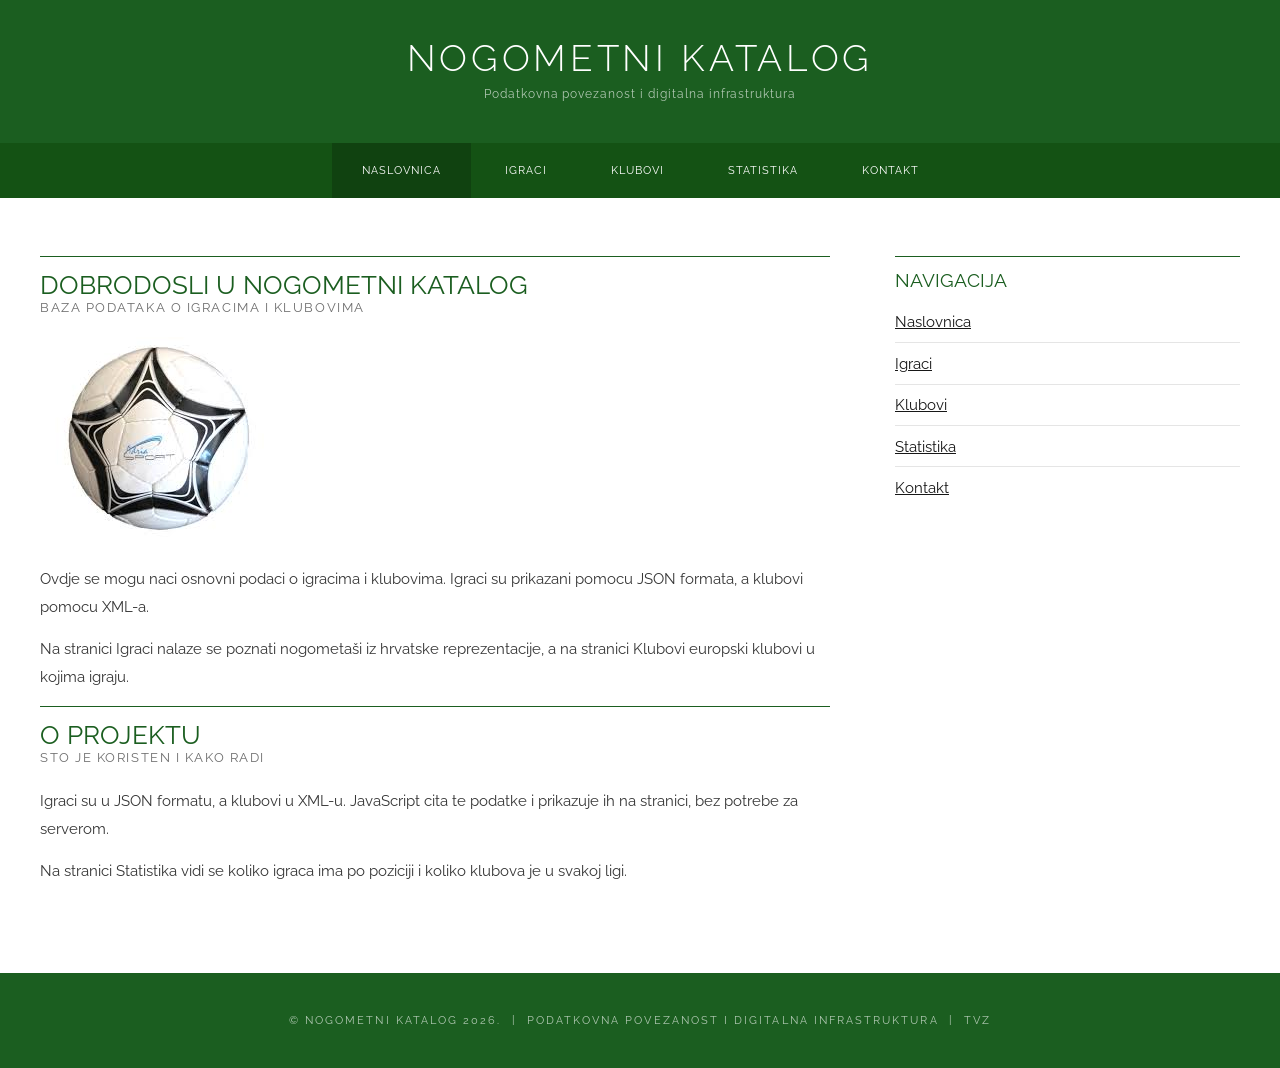
<file: index.html>
<html xmlns="http://www.w3.org/1999/xhtml">
<head>
<meta http-equiv="Content-Type" content="text/html; charset=utf-8">
<title>Naslovnica - Nogometni Katalog</title>
<link href="http://fonts.googleapis.com/css?family=Raleway:400,200,500,600,700,800,300" rel="stylesheet">
<link href="style.css" rel="stylesheet" type="text/css" media="all">
</head>
<body>

<div id="wrapper">

	<div id="header-wrapper">
		<div id="logo">
			<h1><a href="index.html">Nogometni Katalog</a></h1>
			<p>Podatkovna povezanost i digitalna infrastruktura</p>
		</div>
	</div>

	<div id="menu-wrapper">
		<div id="menu" class="container">
			<ul>
				<li class="current_page_item"><a href="index.html">Naslovnica</a></li>
				<li><a href="igraci.html">Igraci</a></li>
				<li><a href="klubovi.html">Klubovi</a></li>
				<li><a href="statistika.html">Statistika</a></li>
				<li><a href="kontakt.html">Kontakt</a></li>
			</ul>
		</div>
	</div>

	<div id="page" class="container">
		<div id="content">
			<div class="title">
				<h2>Dobrodosli u Nogometni Katalog</h2>
				<span class="byline">Baza podataka o igracima i klubovima</span>
			</div>
			<img src="naslovnica.jpg">
			<p>Ovdje se mogu naci osnovni podaci o igracima i klubovima. Igraci su prikazani pomocu JSON formata, a klubovi pomocu XML-a.</p>
			<p>Na stranici Igraci nalaze se poznati nogometaši iz hrvatske reprezentacije, a na stranici Klubovi europski klubovi u kojima igraju.</p>

			<div class="title">
				<h2>O projektu</h2>
				<span class="byline">Sto je koristen i kako radi</span>
			</div>
			<p>Igraci su u JSON formatu, a klubovi u XML-u. JavaScript cita te podatke i prikazuje ih na stranici, bez potrebe za serverom.</p>
			<p>Na stranici Statistika vidi se koliko igraca ima po poziciji i koliko klubova je u svakoj ligi.</p>
		</div>

		<div id="sidebar">
			<div class="box1">
				<div class="title">
					<h2>Navigacija</h2>
				</div>
				<ul class="style2">
					<li><a href="index.html">Naslovnica</a></li>
					<li><a href="igraci.html">Igraci</a></li>
					<li><a href="klubovi.html">Klubovi</a></li>
					<li><a href="statistika.html">Statistika</a></li>
					<li><a href="kontakt.html">Kontakt</a></li>
				</ul>
			</div>
		</div>
	</div>

</div>

<div id="copyright">
	<p>&copy; Nogometni Katalog 2026. &nbsp;|&nbsp; Podatkovna povezanost i digitalna infrastruktura &nbsp;|&nbsp; TVZ</p>
</div>

</body>
</html>
</file>
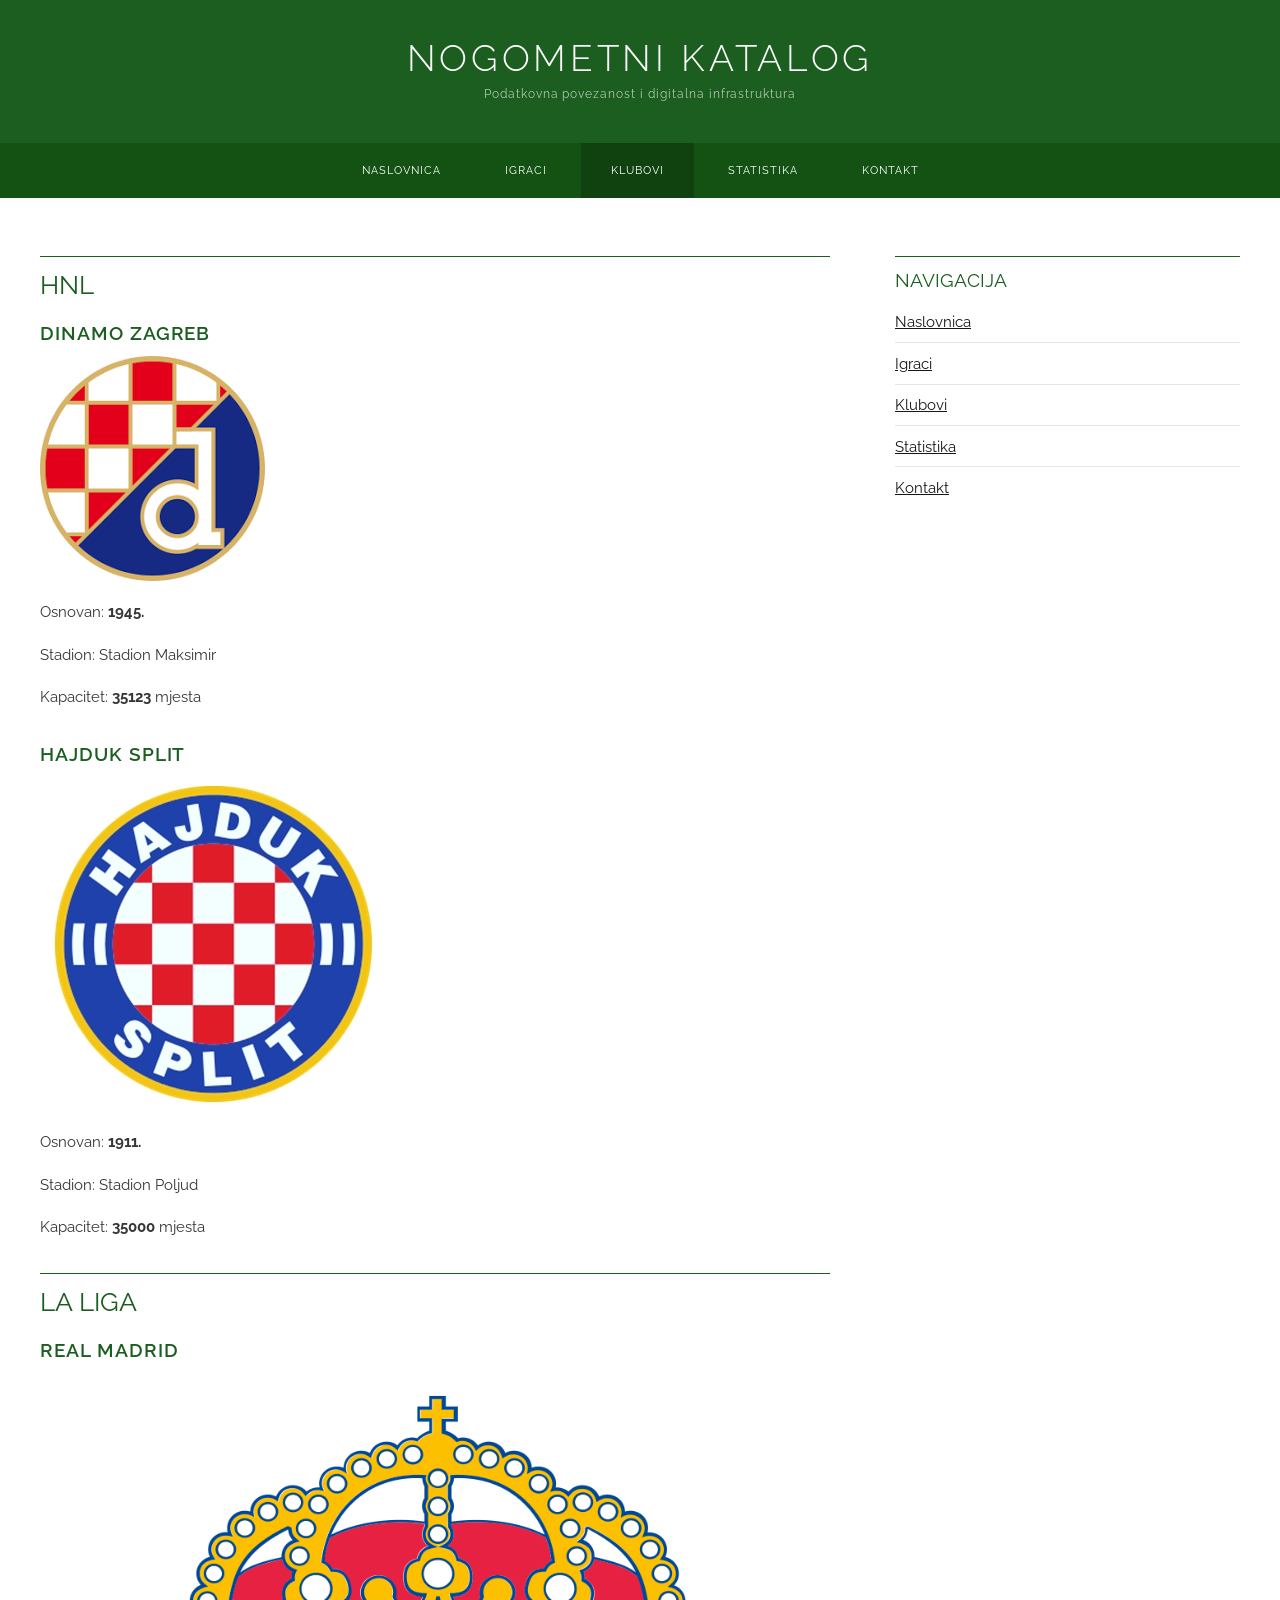
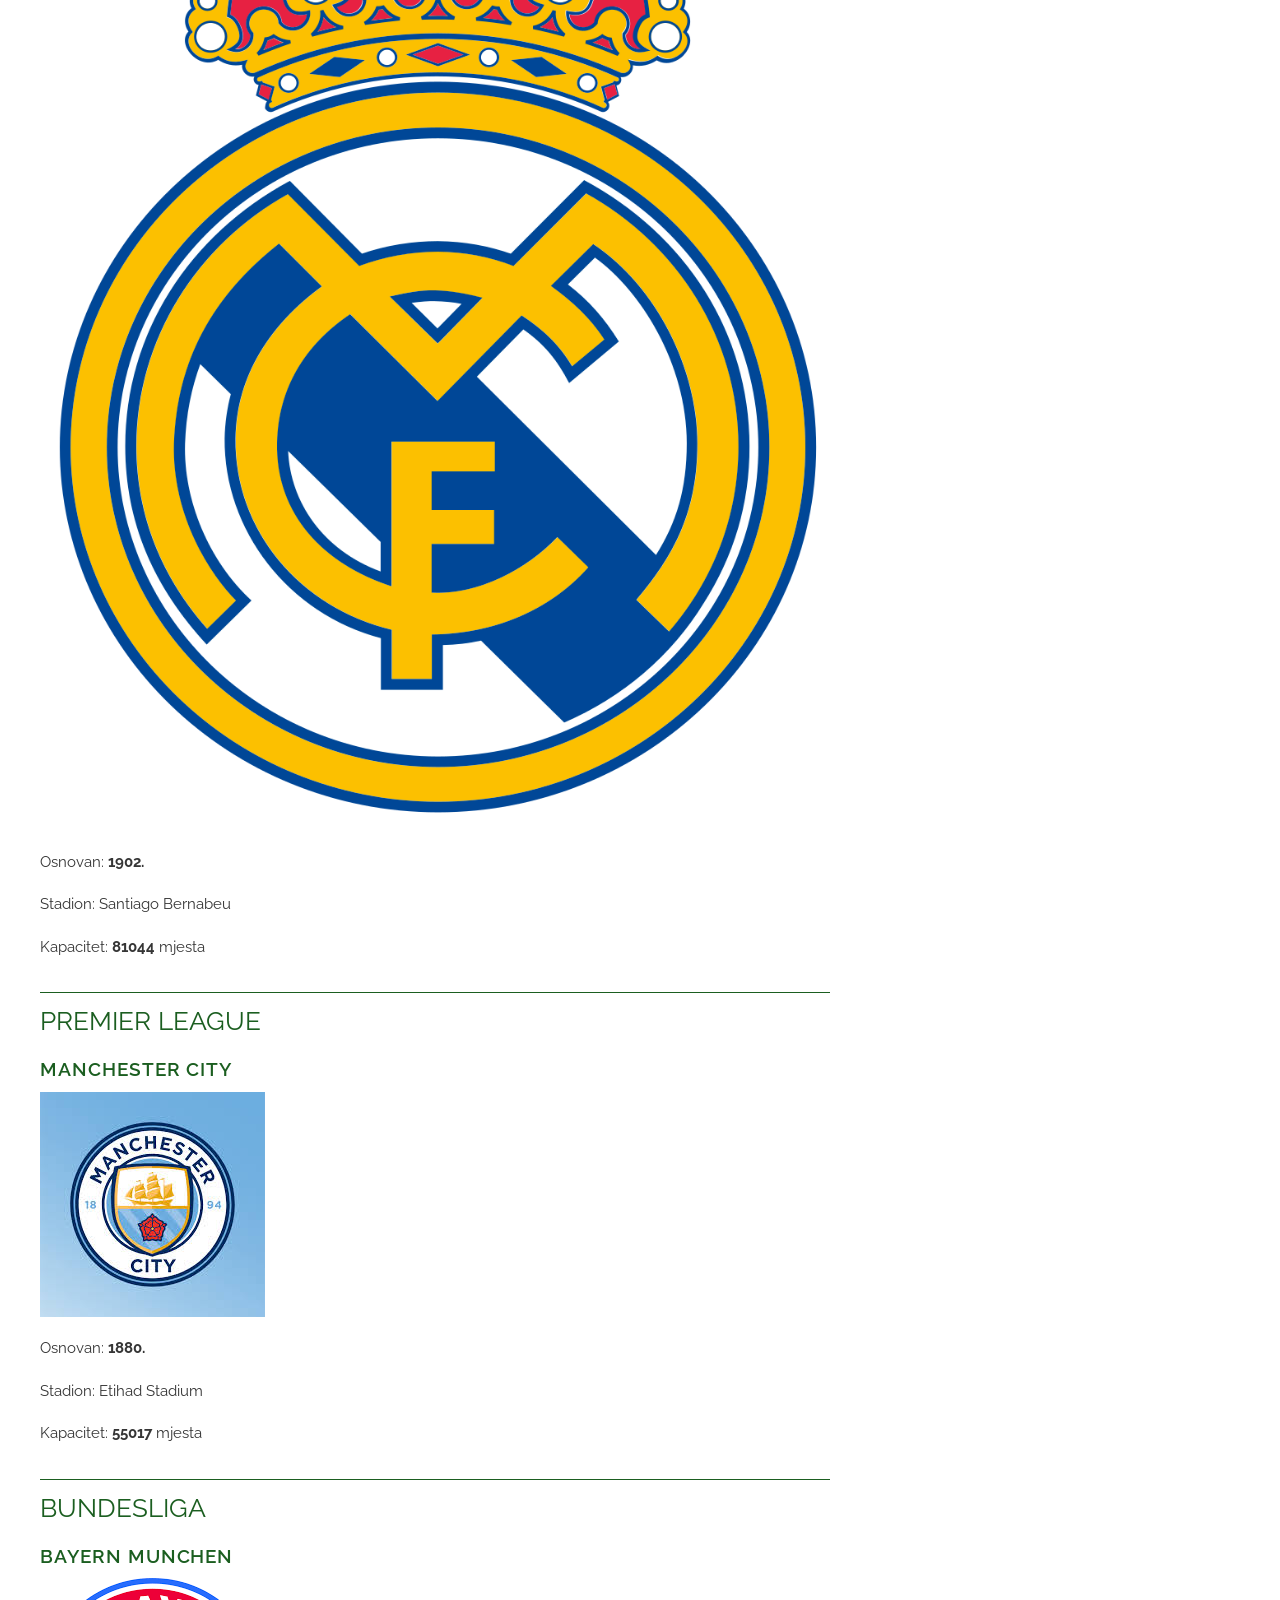
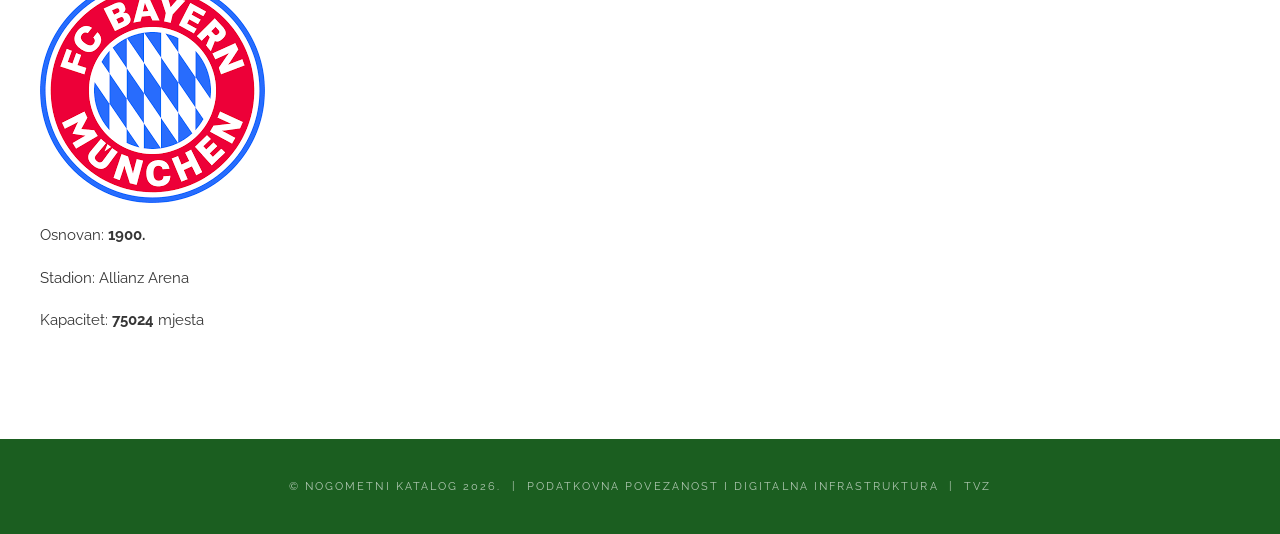
<file: klubovi.html>
<html xmlns="http://www.w3.org/1999/xhtml">
<head>
<meta http-equiv="Content-Type" content="text/html; charset=utf-8">
<title>Klubovi - Nogometni Katalog</title>
<link href="http://fonts.googleapis.com/css?family=Raleway:400,200,500,600,700,800,300" rel="stylesheet">
<link href="style.css" rel="stylesheet" type="text/css" media="all">
</head>
<body>

<div id="wrapper">

	<div id="header-wrapper">
		<div id="logo">
			<h1><a href="index.html">Nogometni Katalog</a></h1>
			<p>Podatkovna povezanost i digitalna infrastruktura</p>
		</div>
	</div>

	<div id="menu-wrapper">
		<div id="menu" class="container">
			<ul>
				<li><a href="index.html">Naslovnica</a></li>
				<li><a href="igraci.html">Igraci</a></li>
				<li class="current_page_item"><a href="klubovi.html">Klubovi</a></li>
				<li><a href="statistika.html">Statistika</a></li>
				<li><a href="kontakt.html">Kontakt</a></li>
			</ul>
		</div>
	</div>

	<div id="page" class="container">
		<div id="content">
		</div>

		<div id="sidebar">
			<div class="box1">
				<div class="title">
					<h2>Navigacija</h2>
				</div>
				<ul class="style2">
					<li><a href="index.html">Naslovnica</a></li>
					<li><a href="igraci.html">Igraci</a></li>
					<li><a href="klubovi.html">Klubovi</a></li>
					<li><a href="statistika.html">Statistika</a></li>
					<li><a href="kontakt.html">Kontakt</a></li>
				</ul>
			</div>
		</div>
	</div>

</div>

<div id="copyright">
	<p>&copy; Nogometni Katalog 2026. &nbsp;|&nbsp; Podatkovna povezanost i digitalna infrastruktura &nbsp;|&nbsp; TVZ</p>
</div>

<script>
var xmlString =
	'<?xml version="1.0" encoding="UTF-8"?>' +
	'<lige>' +
		'<liga naziv="HNL">' +
			'<klub id="1"><naziv>Dinamo Zagreb</naziv><osnovan>1945</osnovan><stadion>Stadion Maksimir</stadion><kapacitet>35123</kapacitet><slika>dinamo.jpg</slika></klub>' +
			'<klub id="2"><naziv>Hajduk Split</naziv><osnovan>1911</osnovan><stadion>Stadion Poljud</stadion><kapacitet>35000</kapacitet><slika>hajduk.jpg</slika></klub>' +
		'</liga>' +
		'<liga naziv="La Liga">' +
			'<klub id="3"><naziv>Real Madrid</naziv><osnovan>1902</osnovan><stadion>Santiago Bernabeu</stadion><kapacitet>81044</kapacitet><slika>real_madrid.jpg</slika></klub>' +
		'</liga>' +
		'<liga naziv="Premier League">' +
			'<klub id="4"><naziv>Manchester City</naziv><osnovan>1880</osnovan><stadion>Etihad Stadium</stadion><kapacitet>55017</kapacitet><slika>man_city.jpg</slika></klub>' +
		'</liga>' +
		'<liga naziv="Bundesliga">' +
			'<klub id="5"><naziv>Bayern Munchen</naziv><osnovan>1900</osnovan><stadion>Allianz Arena</stadion><kapacitet>75024</kapacitet><slika>bayern.jpg</slika></klub>' +
		'</liga>' +
	'</lige>';

var parser = new DOMParser();
var xmlDoc = parser.parseFromString(xmlString, "text/xml");
var lige = xmlDoc.getElementsByTagName("liga");
var content = document.getElementById("content");
var html = "";

for (var i = 0; i < lige.length; i++) {
	var liga = lige[i];
	var ligaNaziv = liga.getAttribute("naziv");

	html += '<div class="title">';
	html += '<h2>' + ligaNaziv + '</h2>';
	html += '</div>';

	var klubovi = liga.getElementsByTagName("klub");

	for (var j = 0; j < klubovi.length; j++) {
		var klub = klubovi[j];
		var naziv    = klub.getElementsByTagName("naziv")[0].textContent;
		var osnovan  = klub.getElementsByTagName("osnovan")[0].textContent;
		var stadion  = klub.getElementsByTagName("stadion")[0].textContent;
		var kapacitet = klub.getElementsByTagName("kapacitet")[0].textContent;
		var slika    = klub.getElementsByTagName("slika")[0].textContent;

		html += '<h3>' + naziv + '</h3>';
		html += '<img src="' + slika + '">';
		html += '<p>Osnovan: <strong>' + osnovan + '.</strong></p>';
		html += '<p>Stadion: ' + stadion + '</p>';
		html += '<p>Kapacitet: <strong>' + kapacitet + '</strong> mjesta</p>';
		html += '<br>';
	}
}

content.innerHTML = html;
</script>

</body>
</html>
</file>
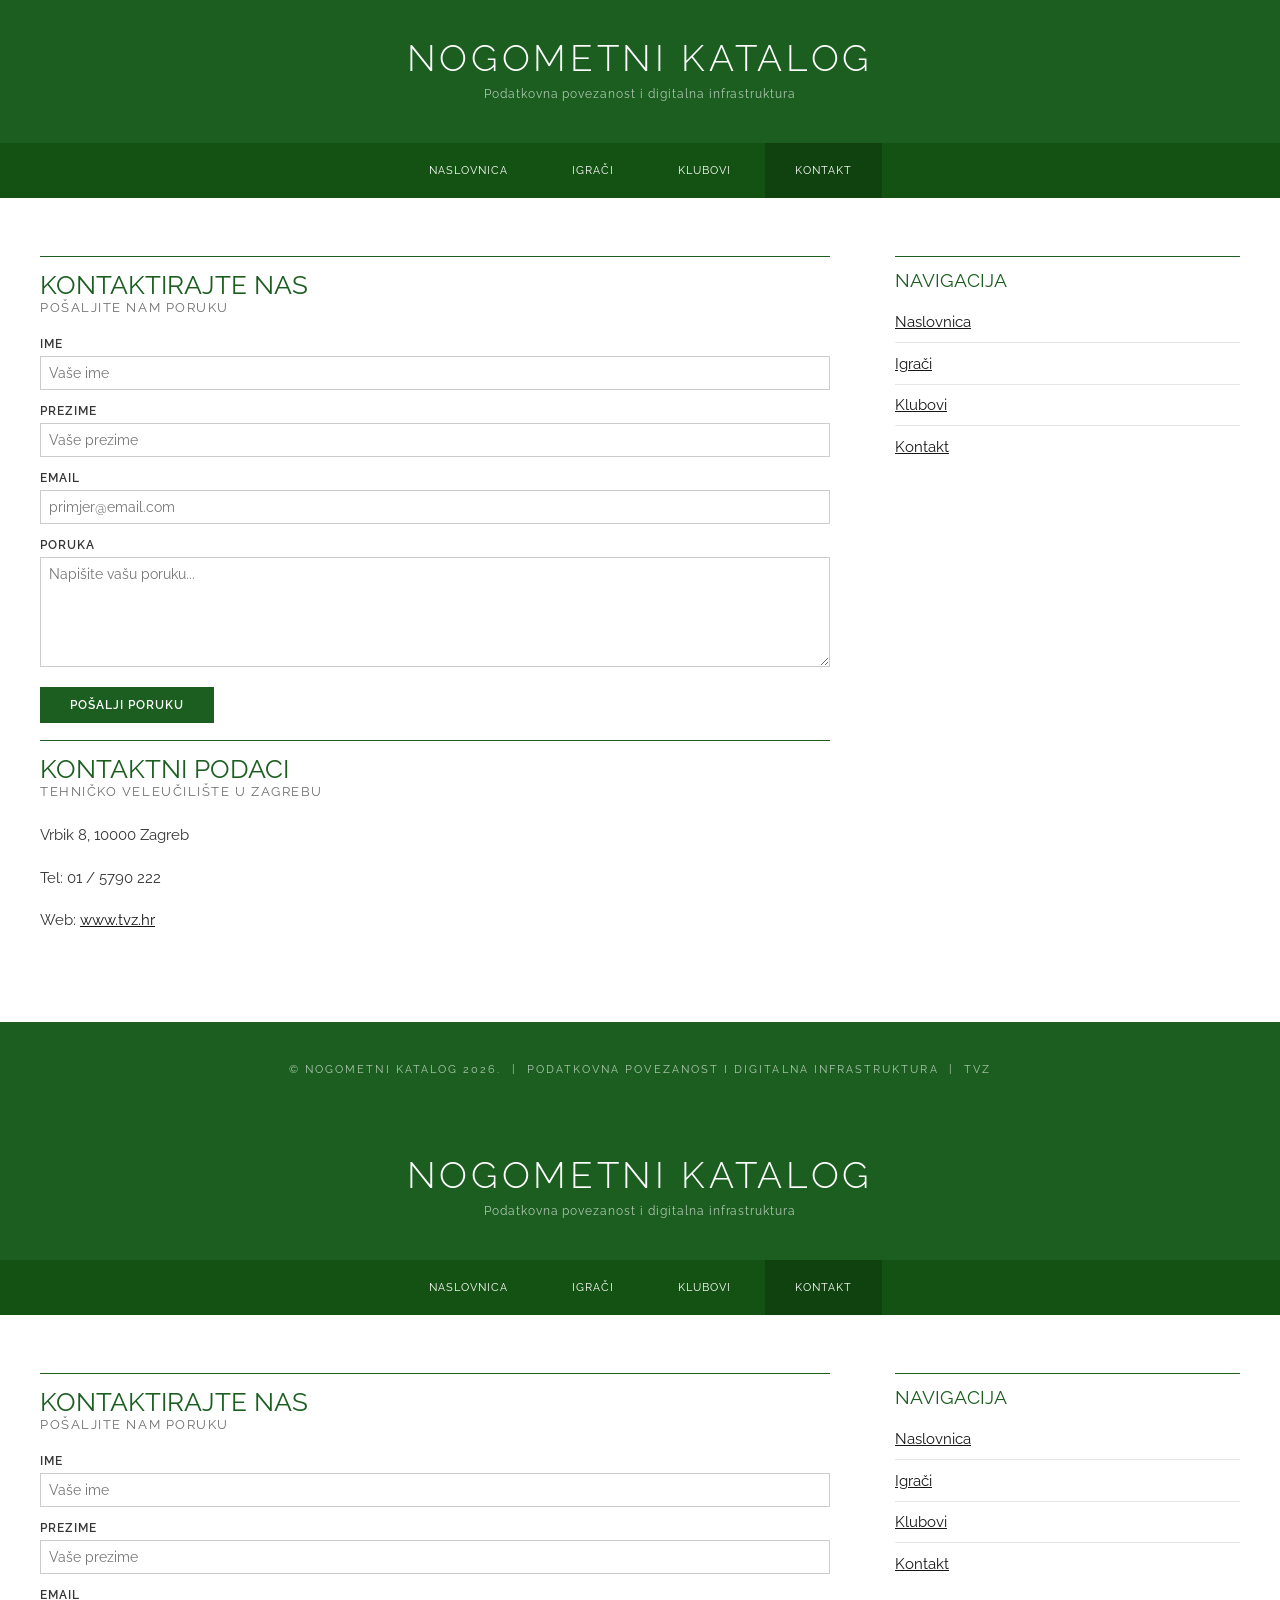
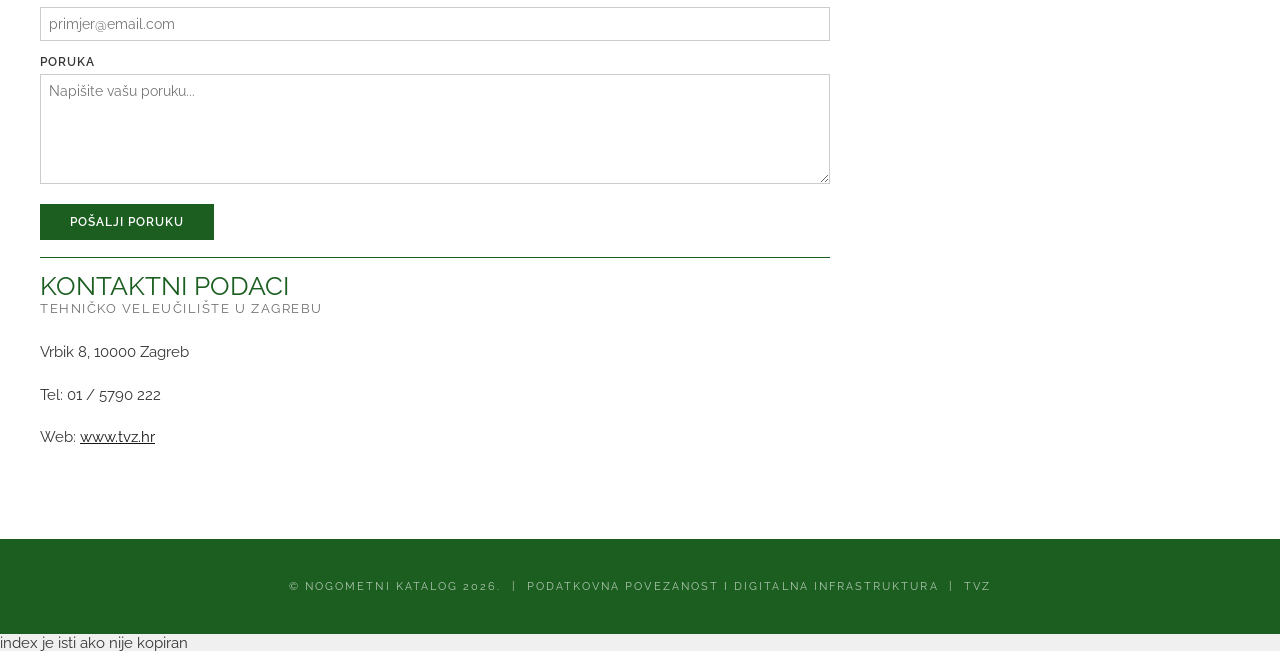
<file: kontakt.html>
<html xmlns="http://www.w3.org/1999/xhtml">
<head>
<meta http-equiv="Content-Type" content="text/html; charset=utf-8">
<title>Kontakt - Nogometni Katalog</title>
<link href="http://fonts.googleapis.com/css?family=Raleway:400,200,500,600,700,800,300" rel="stylesheet">
<link href="style.css" rel="stylesheet" type="text/css" media="all">
</head>
<body>

<div id="wrapper">

	<div id="header-wrapper">
		<div id="logo">
			<h1><a href="index.html">Nogometni Katalog</a></h1>
			<p>Podatkovna povezanost i digitalna infrastruktura</p>
		</div>
	</div>

	<div id="menu-wrapper">
		<div id="menu" class="container">
			<ul>
				<li><a href="index.html">Naslovnica</a></li>
				<li><a href="igraci.html">Igrači</a></li>
				<li><a href="klubovi.html">Klubovi</a></li>
				<li class="current_page_item"><a href="kontakt.html">Kontakt</a></li>
			</ul>
		</div>
	</div>

	<div id="page" class="container">
		<div id="content">
			<div class="title">
				<h2>Kontaktirajte nas</h2>
				<span class="byline">Pošaljite nam poruku</span>
			</div>
			<div class="forma-polje">
				<label>Ime</label>
				<input type="text" id="ime" placeholder="Vaše ime">
			</div>
			<div class="forma-polje">
				<label>Prezime</label>
				<input type="text" id="prezime" placeholder="Vaše prezime">
			</div>
			<div class="forma-polje">
				<label>Email</label>
				<input type="email" id="email" placeholder="primjer@email.com">
			</div>
			<div class="forma-polje">
				<label>Poruka</label>
				<textarea id="poruka" placeholder="Napišite vašu poruku..."></textarea>
			</div>
			<button class="button" onclick="posalji()">Pošalji poruku</button>

			<br><br>
			<div class="title">
				<h2>Kontaktni podaci</h2>
				<span class="byline">Tehničko veleučilište u Zagrebu</span>
			</div>
			<p>Vrbik 8, 10000 Zagreb</p>
			<p>Tel: 01 / 5790 222</p>
			<p>Web: <a href="https://www.tvz.hr">www.tvz.hr</a></p>
		</div>

		<div id="sidebar">
			<div class="box1">
				<div class="title">
					<h2>Navigacija</h2>
				</div>
				<ul class="style2">
					<li><a href="index.html">Naslovnica</a></li>
					<li><a href="igraci.html">Igrači</a></li>
					<li><a href="klubovi.html">Klubovi</a></li>
					<li><a href="kontakt.html">Kontakt</a></li>
				</ul>
			</div>
		</div>
	</div>

</div>

<div id="copyright">
	<p>&copy; Nogometni Katalog 2026. &nbsp;|&nbsp; Podatkovna povezanost i digitalna infrastruktura &nbsp;|&nbsp; TVZ</p>
</div>

<script>
function posalji() {
	var ime     = document.getElementById("ime").value;
	var prezime = document.getElementById("prezime").value;
	var email   = document.getElementById("email").value;
	var poruka  = document.getElementById("poruka").value;

	if (ime == "" || prezime == "" || email == "" || poruka == "") {
		alert("Molimo ispunite sva polja!");
		return;
	}

	if (email.indexOf("@") == -1) {
		alert("Unesite ispravnu email adresu!");
		return;
	}

	alert("Hvala, " + ime + " " + prezime + "! Vaša poruka je uspješno poslana.");

	document.getElementById("ime").value = "";
	document.getElementById("prezime").value = "";
	document.getElementById("email").value = "";
	document.getElementById("poruka").value = "";
}
</script>

</body>
</html>
<html xmlns="http://www.w3.org/1999/xhtml">
<head>
<meta http-equiv="Content-Type" content="text/html; charset=utf-8">
<title>Kontakt - Nogometni Katalog</title>
<link href="http://fonts.googleapis.com/css?family=Raleway:400,200,500,600,700,800,300" rel="stylesheet">
<link href="style.css" rel="stylesheet" type="text/css" media="all">
</head>
<body>

<div id="wrapper">

	<div id="header-wrapper">
		<div id="logo">
			<h1><a href="index.html">Nogometni Katalog</a></h1>
			<p>Podatkovna povezanost i digitalna infrastruktura</p>
		</div>
	</div>

	<div id="menu-wrapper">
		<div id="menu" class="container">
			<ul>
				<li><a href="index.html">Naslovnica</a></li>
				<li><a href="igraci.html">Igrači</a></li>
				<li><a href="klubovi.html">Klubovi</a></li>
				<li class="current_page_item"><a href="kontakt.html">Kontakt</a></li>
			</ul>
		</div>
	</div>

	<div id="page" class="container">
		<div id="content">
			<div class="title">
				<h2>Kontaktirajte nas</h2>
				<span class="byline">Pošaljite nam poruku</span>
			</div>
			<div class="forma-polje">
				<label>Ime</label>
				<input type="text" id="ime" placeholder="Vaše ime">
			</div>
			<div class="forma-polje">
				<label>Prezime</label>
				<input type="text" id="prezime" placeholder="Vaše prezime">
			</div>
			<div class="forma-polje">
				<label>Email</label>
				<input type="email" id="email" placeholder="primjer@email.com">
			</div>
			<div class="forma-polje">
				<label>Poruka</label>
				<textarea id="poruka" placeholder="Napišite vašu poruku..."></textarea>
			</div>
			<button class="button" onclick="posalji()">Pošalji poruku</button>

			<br><br>
			<div class="title">
				<h2>Kontaktni podaci</h2>
				<span class="byline">Tehničko veleučilište u Zagrebu</span>
			</div>
			<p>Vrbik 8, 10000 Zagreb</p>
			<p>Tel: 01 / 5790 222</p>
			<p>Web: <a href="https://www.tvz.hr">www.tvz.hr</a></p>
		</div>

		<div id="sidebar">
			<div class="box1">
				<div class="title">
					<h2>Navigacija</h2>
				</div>
				<ul class="style2">
					<li><a href="index.html">Naslovnica</a></li>
					<li><a href="igraci.html">Igrači</a></li>
					<li><a href="klubovi.html">Klubovi</a></li>
					<li><a href="kontakt.html">Kontakt</a></li>
				</ul>
			</div>
		</div>
	</div>

</div>

<div id="copyright">
	<p>&copy; Nogometni Katalog 2026. &nbsp;|&nbsp; Podatkovna povezanost i digitalna infrastruktura &nbsp;|&nbsp; TVZ</p>
</div>

<script>
function posalji() {
	var ime     = document.getElementById("ime").value;
	var prezime = document.getElementById("prezime").value;
	var email   = document.getElementById("email").value;
	var poruka  = document.getElementById("poruka").value;

	if (ime == "" || prezime == "" || email == "" || poruka == "") {
		alert("Molimo ispunite sva polja!");
		return;
	}

	if (email.indexOf("@") == -1) {
		alert("Unesite ispravnu email adresu!");
		return;
	}

	alert("Hvala, " + ime + " " + prezime + "! Vaša poruka je uspješno poslana.");

	document.getElementById("ime").value = "";
	document.getElementById("prezime").value = "";
	document.getElementById("email").value = "";
	document.getElementById("poruka").value = "";
}
</script>

</body>
</html>
index je isti ako nije kopiran
</file>
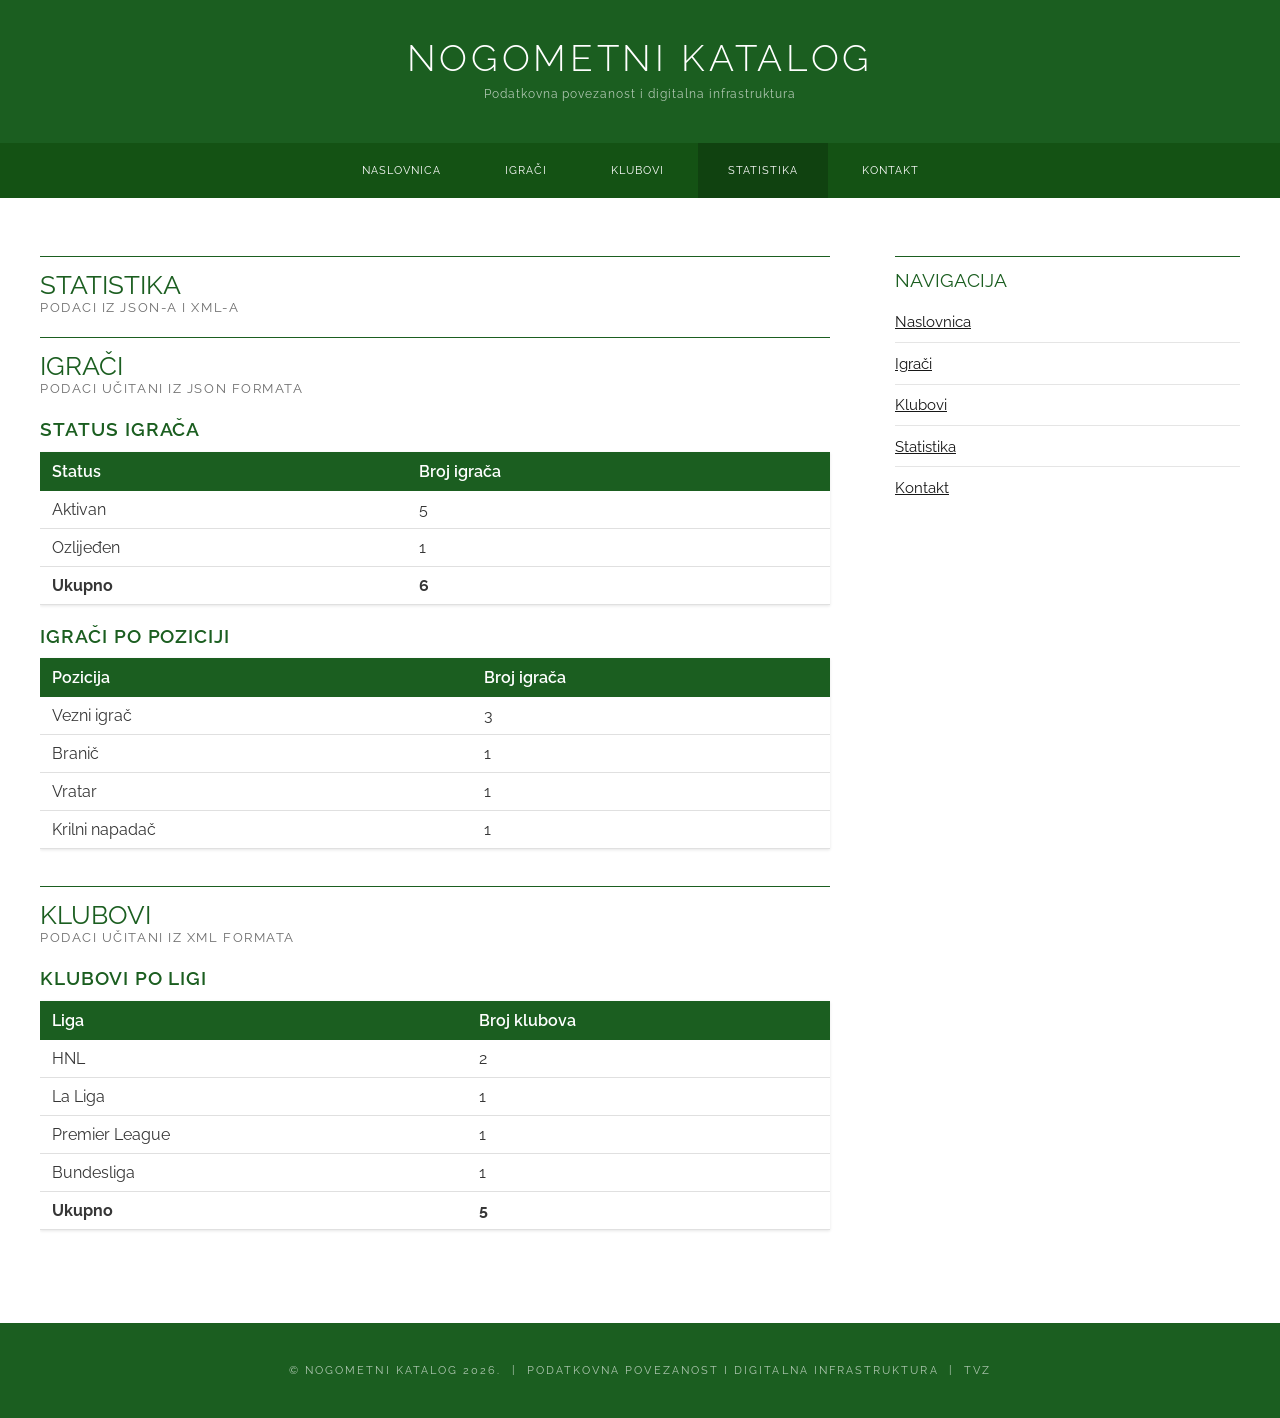
<file: statistika.html>
<html xmlns="http://www.w3.org/1999/xhtml">
<head>
<meta http-equiv="Content-Type" content="text/html; charset=utf-8">
<title>Statistika - Nogometni Katalog</title>
<link href="http://fonts.googleapis.com/css?family=Raleway:400,200,500,600,700,800,300" rel="stylesheet">
<link href="style.css" rel="stylesheet" type="text/css" media="all">
</head>
<body>

<div id="wrapper">

	<div id="header-wrapper">
		<div id="logo">
			<h1><a href="index.html">Nogometni Katalog</a></h1>
			<p>Podatkovna povezanost i digitalna infrastruktura</p>
		</div>
	</div>

	<div id="menu-wrapper">
		<div id="menu" class="container">
			<ul>
				<li><a href="index.html">Naslovnica</a></li>
				<li><a href="igraci.html">Igrači</a></li>
				<li><a href="klubovi.html">Klubovi</a></li>
				<li class="current_page_item"><a href="statistika.html">Statistika</a></li>
				<li><a href="kontakt.html">Kontakt</a></li>
			</ul>
		</div>
	</div>

	<div id="page" class="container">
		<div id="content">
			<div class="title">
				<h2>Statistika</h2>
				<span class="byline">Podaci iz JSON-a i XML-a</span>
			</div>
			<div id="stat-igraci"></div>
			<div id="stat-klubovi"></div>
		</div>

		<div id="sidebar">
			<div class="box1">
				<div class="title">
					<h2>Navigacija</h2>
				</div>
				<ul class="style2">
					<li><a href="index.html">Naslovnica</a></li>
					<li><a href="igraci.html">Igrači</a></li>
					<li><a href="klubovi.html">Klubovi</a></li>
					<li><a href="statistika.html">Statistika</a></li>
					<li><a href="kontakt.html">Kontakt</a></li>
				</ul>
			</div>
		</div>
	</div>

</div>

<div id="copyright">
	<p>&copy; Nogometni Katalog 2026. &nbsp;|&nbsp; Podatkovna povezanost i digitalna infrastruktura &nbsp;|&nbsp; TVZ</p>
</div>

<script>
var jsonString = '{"igraci":[' +
	'{"ime":"Luka","prezime":"Modrić","pozicija":"Vezni igrač","status":"aktivan"},' +
	'{"ime":"Mateo","prezime":"Kovačić","pozicija":"Vezni igrač","status":"aktivan"},' +
	'{"ime":"Joško","prezime":"Gvardiol","pozicija":"Branič","status":"aktivan"},' +
	'{"ime":"Dominik","prezime":"Livaković","pozicija":"Vratar","status":"aktivan"},' +
	'{"ime":"Ivan","prezime":"Perišić","pozicija":"Krilni napadač","status":"ozlijeđen"},' +
	'{"ime":"Marcelo","prezime":"Brozović","pozicija":"Vezni igrač","status":"aktivan"}' +
']}';

var jsonPodaci = JSON.parse(jsonString);
var igraci = jsonPodaci.igraci;

var aktivnih = 0;
var ozlijedenih = 0;
for (var i = 0; i < igraci.length; i++) {
	if (igraci[i].status == "aktivan") {
		aktivnih++;
	} else {
		ozlijedenih++;
	}
}

var pozicije = {};
for (var i = 0; i < igraci.length; i++) {
	var p = igraci[i].pozicija;
	if (pozicije[p]) {
		pozicije[p]++;
	} else {
		pozicije[p] = 1;
	}
}

var htmlIgraci = "";

htmlIgraci += '<div class="title"><h2>Igrači</h2><span class="byline">Podaci učitani iz JSON formata</span></div>';
htmlIgraci += '<h3>Status igrača</h3>';
htmlIgraci += '<table class="stat-tablica">';
htmlIgraci += '<tr><th>Status</th><th>Broj igrača</th></tr>';
htmlIgraci += '<tr><td>Aktivan</td><td>' + aktivnih + '</td></tr>';
htmlIgraci += '<tr><td>Ozlijeđen</td><td>' + ozlijedenih + '</td></tr>';
htmlIgraci += '<tr><td><strong>Ukupno</strong></td><td><strong>' + igraci.length + '</strong></td></tr>';
htmlIgraci += '</table>';

htmlIgraci += '<h3>Igrači po poziciji</h3>';
htmlIgraci += '<table class="stat-tablica">';
htmlIgraci += '<tr><th>Pozicija</th><th>Broj igrača</th></tr>';
for (var poz in pozicije) {
	htmlIgraci += '<tr><td>' + poz + '</td><td>' + pozicije[poz] + '</td></tr>';
}
htmlIgraci += '</table>';
htmlIgraci += '<br>';

document.getElementById("stat-igraci").innerHTML = htmlIgraci;

var xmlString =
	'<?xml version="1.0" encoding="UTF-8"?>' +
	'<lige>' +
		'<liga naziv="HNL">' +
			'<klub><naziv>Dinamo Zagreb</naziv></klub>' +
			'<klub><naziv>Hajduk Split</naziv></klub>' +
		'</liga>' +
		'<liga naziv="La Liga">' +
			'<klub><naziv>Real Madrid</naziv></klub>' +
		'</liga>' +
		'<liga naziv="Premier League">' +
			'<klub><naziv>Manchester City</naziv></klub>' +
		'</liga>' +
		'<liga naziv="Bundesliga">' +
			'<klub><naziv>Bayern München</naziv></klub>' +
		'</liga>' +
	'</lige>';

var parser = new DOMParser();
var xmlDoc = parser.parseFromString(xmlString, "text/xml");
var lige = xmlDoc.getElementsByTagName("liga");

var htmlKlubovi = "";
var ukupnoKlubova = 0;

htmlKlubovi += '<div class="title"><h2>Klubovi</h2><span class="byline">Podaci učitani iz XML formata</span></div>';
htmlKlubovi += '<h3>Klubovi po ligi</h3>';
htmlKlubovi += '<table class="stat-tablica">';
htmlKlubovi += '<tr><th>Liga</th><th>Broj klubova</th></tr>';

for (var i = 0; i < lige.length; i++) {
	var ligaNaziv = lige[i].getAttribute("naziv");
	var brojKlubova = lige[i].getElementsByTagName("klub").length;
	ukupnoKlubova += brojKlubova;
	htmlKlubovi += '<tr><td>' + ligaNaziv + '</td><td>' + brojKlubova + '</td></tr>';
}

htmlKlubovi += '<tr><td><strong>Ukupno</strong></td><td><strong>' + ukupnoKlubova + '</strong></td></tr>';
htmlKlubovi += '</table>';

document.getElementById("stat-klubovi").innerHTML = htmlKlubovi;
</script>

</body>
</html>
</file>
<file: style.css>
html, body {
	height: 100%;
}

body {
	margin: 0;
	padding: 0;
	background: #f0f0f0;
	font-family: 'Raleway', sans-serif;
	font-size: 11pt;
	font-weight: 400;
	color: #363636;
}

h1, h2, h3 {
	margin: 0;
	padding: 0;
}

p, ol, ul {
	margin-top: 0;
}

p {
	line-height: 190%;
}

a {
	color: #171717;
}

a:hover {
	text-decoration: none;
}

a img {
	border: none;
}

img {
	max-width: 100%;
	margin-bottom: 1.2em;
}

hr {
	display: none;
}

ul.style2 {
	margin: 0;
	padding: 0;
	list-style: none;
}

ul.style2 li {
	border-top: 1px solid #e5e5e5;
	padding: 0.80em 0;
}

ul.style2 li:first-child {
	border-top: 0;
	padding-top: 0;
}

.title {
	margin-bottom: 1.5em;
}

.title h2 {
	border-top: 1px solid #1b5e20;
	font-weight: 400;
	font-size: 1.8em;
	color: #1b5e20;
	padding-top: 12px;
	text-transform: uppercase;
}

.title .byline {
	letter-spacing: 0.12em;
	text-transform: uppercase;
	font-weight: 400;
	font-size: 0.88em;
	color: #6f6f6f;
}

#content h3 {
	color: #1b5e20;
	font-size: 1.3em;
	margin: 0 0 0.6em 0;
	font-weight: 600;
	text-transform: uppercase;
	letter-spacing: 0.05em;
}

#wrapper {
	background: #ffffff;
}

.container {
	width: 1200px;
	margin: 0 auto;
}

.clearfix {
	clear: both;
}

#header-wrapper {
	overflow: hidden;
	padding: 2.5em 0;
	background: #1b5e20;
	text-align: center;
}

#logo h1 {
	letter-spacing: 0.10em;
	font-size: 2.5em;
	color: #fff;
	font-weight: 300;
	text-transform: uppercase;
}

#logo p {
	letter-spacing: 0.08em;
	color: rgba(255, 255, 255, 0.65);
	font-size: 0.82em;
	margin: 0.3em 0 0 0;
}

#logo a {
	text-decoration: none;
	color: #fff;
}

#menu-wrapper {
	background: #145214;
}

#menu {
	overflow: hidden;
	height: 55px;
}

#menu ul {
	margin: 0;
	padding: 0;
	list-style: none;
	line-height: normal;
	text-align: center;
}

#menu li {
	display: inline-block;
}

#menu a {
	display: block;
	letter-spacing: 1px;
	padding: 0 30px;
	text-decoration: none;
	text-align: center;
	text-transform: uppercase;
	font-size: 0.78em;
	line-height: 55px;
	color: #fff;
}

#menu a:hover, #menu .current_page_item a {
	background: rgba(0, 0, 0, 0.2);
}

#page {
	position: relative;
	overflow: hidden;
	padding: 4em 0 5em 0;
}

#content {
	float: left;
	width: 790px;
}

#sidebar {
	float: right;
	width: 345px;
}

#sidebar .title h2 {
	font-size: 1.3em;
}

#sidebar .box1 {
	margin-bottom: 3em;
}

.stat-tablica {
	width: 100%;
	border-collapse: collapse;
	background: white;
	margin-bottom: 20px;
	box-shadow: 0 1px 3px rgba(0,0,0,0.1);
}

.stat-tablica th {
	background: #1b5e20;
	color: white;
	padding: 10px 12px;
	text-align: left;
	font-weight: 600;
}

.stat-tablica td {
	padding: 9px 12px;
	border-bottom: 1px solid #e0e0e0;
}

.stat-tablica tr:hover {
	background: #e8f5e9;
}

.forma-polje {
	margin-bottom: 14px;
}

.forma-polje label {
	display: block;
	margin-bottom: 5px;
	font-weight: 600;
	font-size: 0.83em;
	text-transform: uppercase;
	letter-spacing: 0.08em;
}

.forma-polje input,
.forma-polje textarea {
	width: 100%;
	padding: 8px;
	border: 1px solid #ccc;
	font-family: 'Raleway', sans-serif;
	font-size: 0.95em;
	box-sizing: border-box;
}

.forma-polje textarea {
	height: 110px;
	resize: vertical;
}

.button {
	display: inline-block;
	margin-top: 0.5em;
	padding: 0.9em 2.5em;
	background: #1b5e20;
	text-decoration: none;
	text-transform: uppercase;
	font-weight: 600;
	font-size: 0.82em;
	color: #fff;
	letter-spacing: 0.08em;
	border: none;
	cursor: pointer;
	font-family: 'Raleway', sans-serif;
}

.button:hover {
	background: #145214;
}

#copyright {
	overflow: hidden;
	padding: 2.5em 0;
	text-align: center;
	background: #1b5e20;
}

#copyright p {
	letter-spacing: 0.18em;
	text-align: center;
	text-transform: uppercase;
	font-size: 0.78em;
	color: rgba(255, 255, 255, 0.65);
	margin: 0;
}

#copyright a {
	text-decoration: none;
	color: rgba(255, 255, 255, 0.85);
}
</file>
